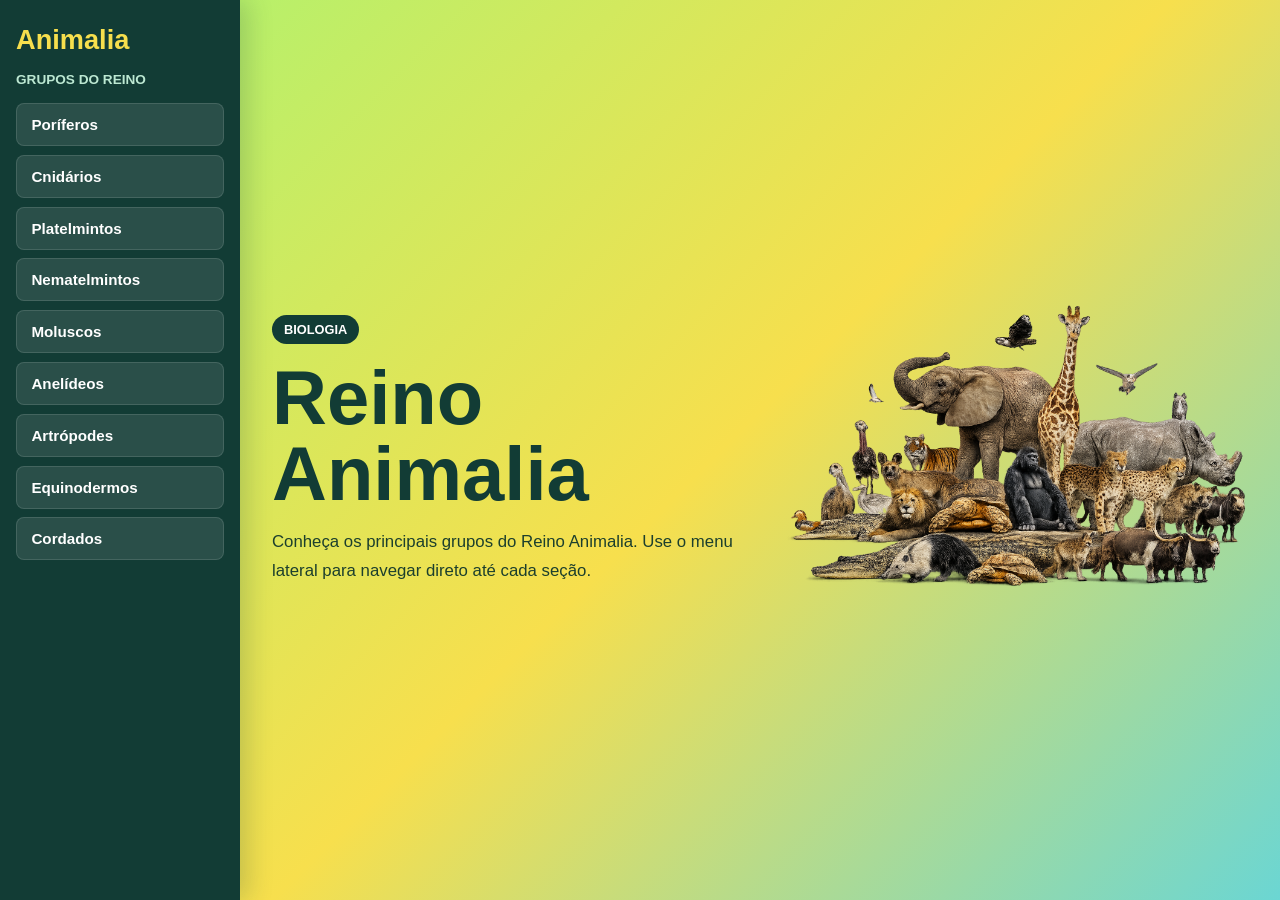
<file: index.html>
<!DOCTYPE html>
<html lang="pt-BR">
<head>
    <meta charset="UTF-8">
    <meta name="viewport" content="width=device-width, initial-scale=1.0">
    <title>Reino Animalia</title>
    <link rel="stylesheet" href="./style.css" />
</head> <!-- parte de configuração do nosso site -->
  
<body>  <!-- parte que a gente quer que apareça no nosso site -->

        <!-- ASIDE: Define um conteúdo lateral (barra lateral). É usado aqui para o menu fixo. -->

    <aside class="side-menu" aria-label="Menu dos grupos do Reino Animalia">
        <h2>Animalia</h2>
                <!-- SPAN: Uma "caixa" genérica para pequenos textos. Usado aqui para o subtítulo do menu. -->
        <span>Grupos do reino</span>

        <nav>
            <a href="poriferos.html">Poríferos</a>
            <a href="cnidarios.html">Cnidários</a>
            <a href="platelmintos.html">Platelmintos</a>
            <a href="nematelmintos.html">Nematelmintos</a>
            <a href="moluscos.html">Moluscos</a>
            <a href="anelideos.html">Anelídeos</a>
            <a href="artropodes.html">Artrópodes</a>
            <a href="equinodermos.html">Equinodermos</a>
            <a href="cordados.html">Cordados</a>
        </nav>
    </aside>
    <!-- MAIN: Indica o conteúdo PRINCIPAL e único da página. Só deve existir um por página. -->
    <main class="page-content">
                <!-- SECTION: Divide a página em partes temáticas (como capítulos de um livro). -->
                         <!-- ID: Um "RG" ou nome único. Serve para linkar o menu ou estilizar essa parte específica. -->
        <section class="banner" id="inicio">
            <div class="content">
                <div class="left">
                    <span class="eyebrow">Biologia</span>
                    <h1>Reino Animalia</h1>
                    <p>
                        Conheça os principais grupos do Reino Animalia. Use o menu lateral
                        para navegar direto até cada seção.
                    </p>
                </div>

                <div class="right">
                    <img src="reino.animal-sem-fundo.png" alt="Ilustração do Reino Animalia" />
                </div>
            </div>
        </section>
    </main>


    <!-- <script>    
            alert("Bom dia!");
        </script> -->

        <script type="text/javascript" src="./script.js"></script>
</body>
</html>
</file>
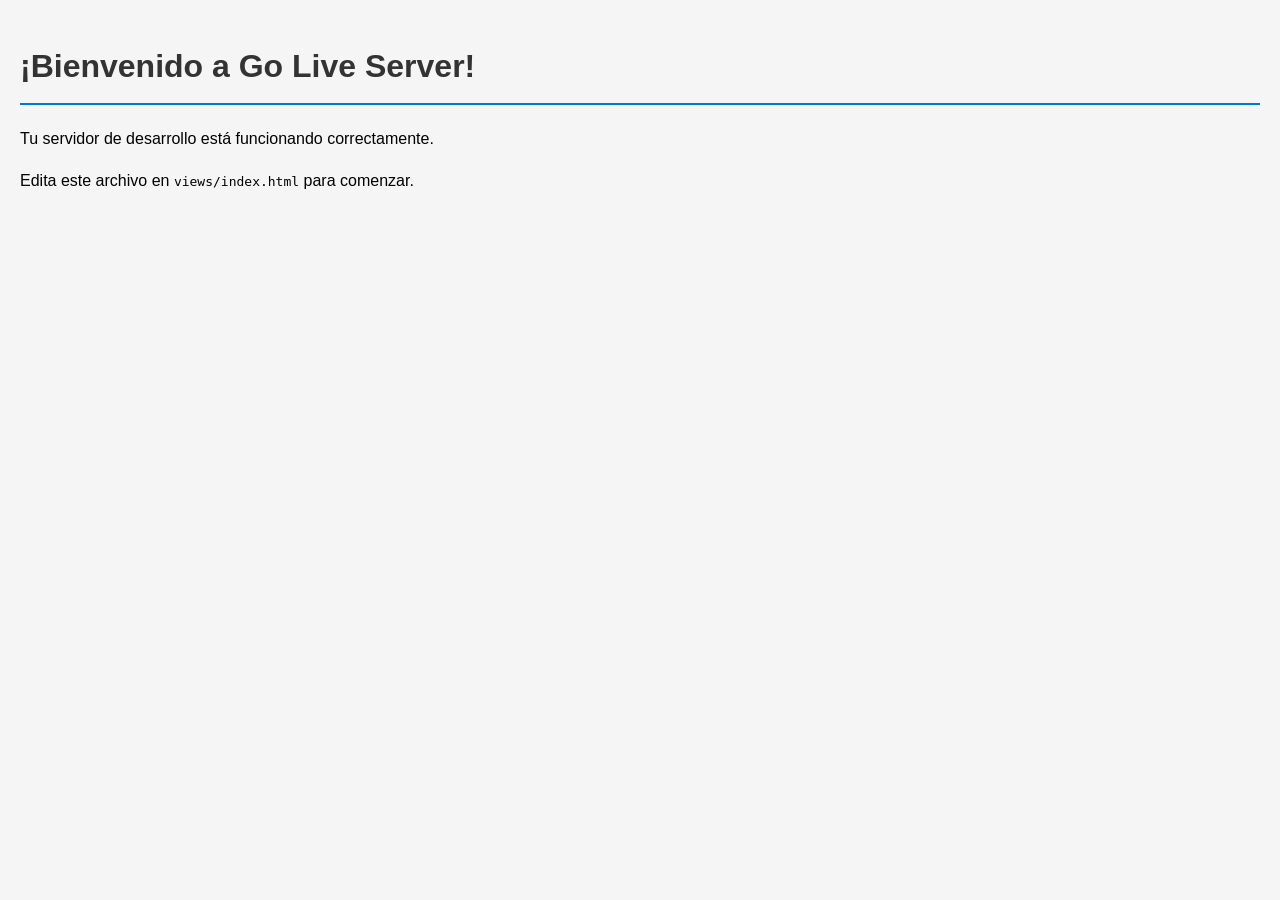
<file: views/index.html>
<!DOCTYPE html>
    <html lang="es">
    <head>
        <meta charset="UTF-8">
        <meta name="viewport" content="width=device-width, initial-scale=1.0">
        <title>Go Live Server - Proyecto</title>
        <link rel="stylesheet" href="/style/styles.css">
    </head>
    <body>
        <h1>¡Bienvenido a Go Live Server!</h1>
        <p>Tu servidor de desarrollo está funcionando correctamente.</p>
        <p>Edita este archivo en <code>views/index.html</code> para comenzar.</p>
        
    </body>
    </html>
</file>
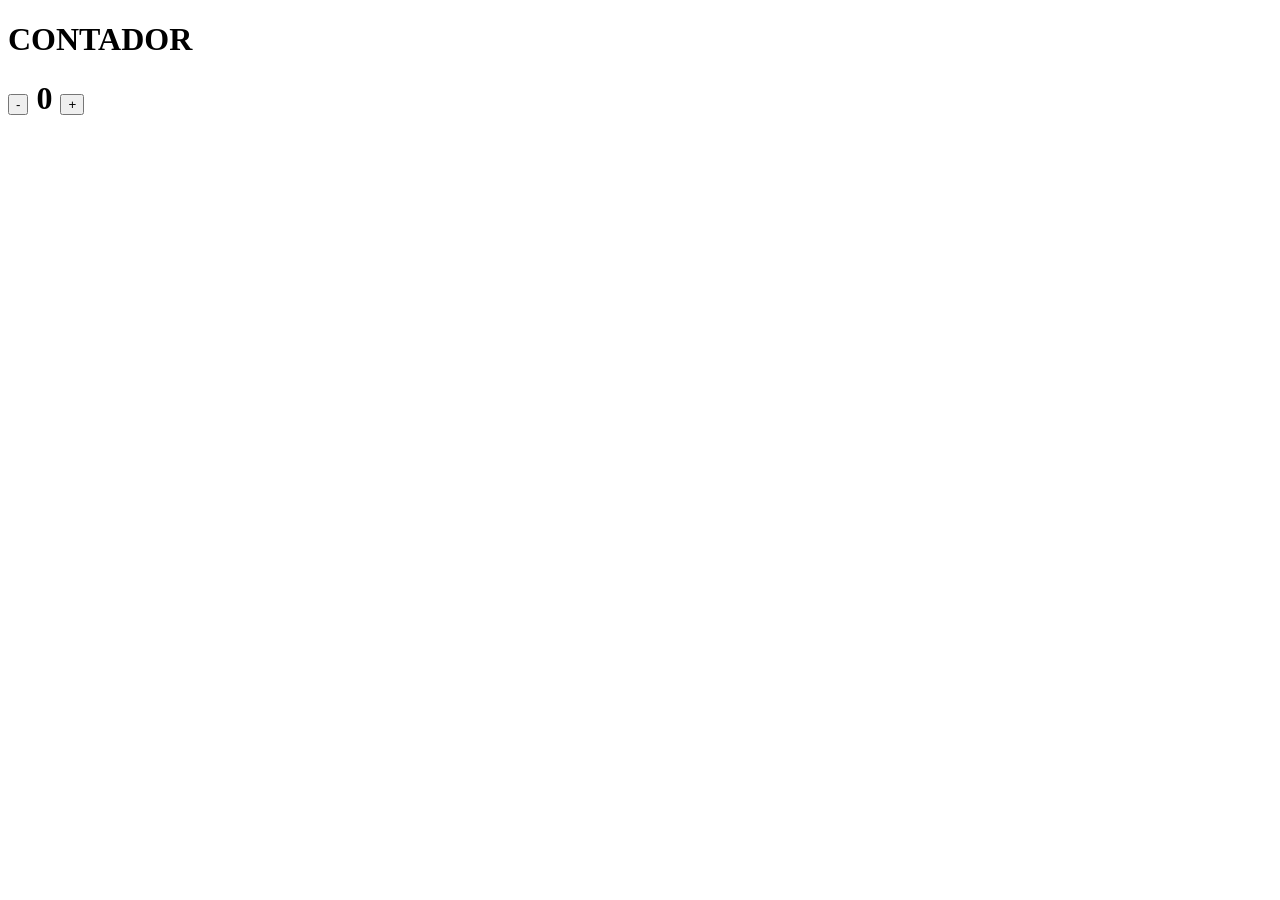
<file: contador.html>
<!DOCTYPE html>
<html lang="en">
<head>
    <meta charset="UTF-8">
    <meta name="viewport" content="width=device-width, initial-scale=1.0">
    <title>Contador</title>
</head>
<body>

    <h1>CONTADOR</h1>

    <h1>
        <button class="decrement" onclick="decrementar()">-</button>
        <span class="counter">0</span>
        <button class="increment">+</button>
        </h1>

        <script type ="text/javascript" src="script.js"></script>
</body>
</html>
</file>
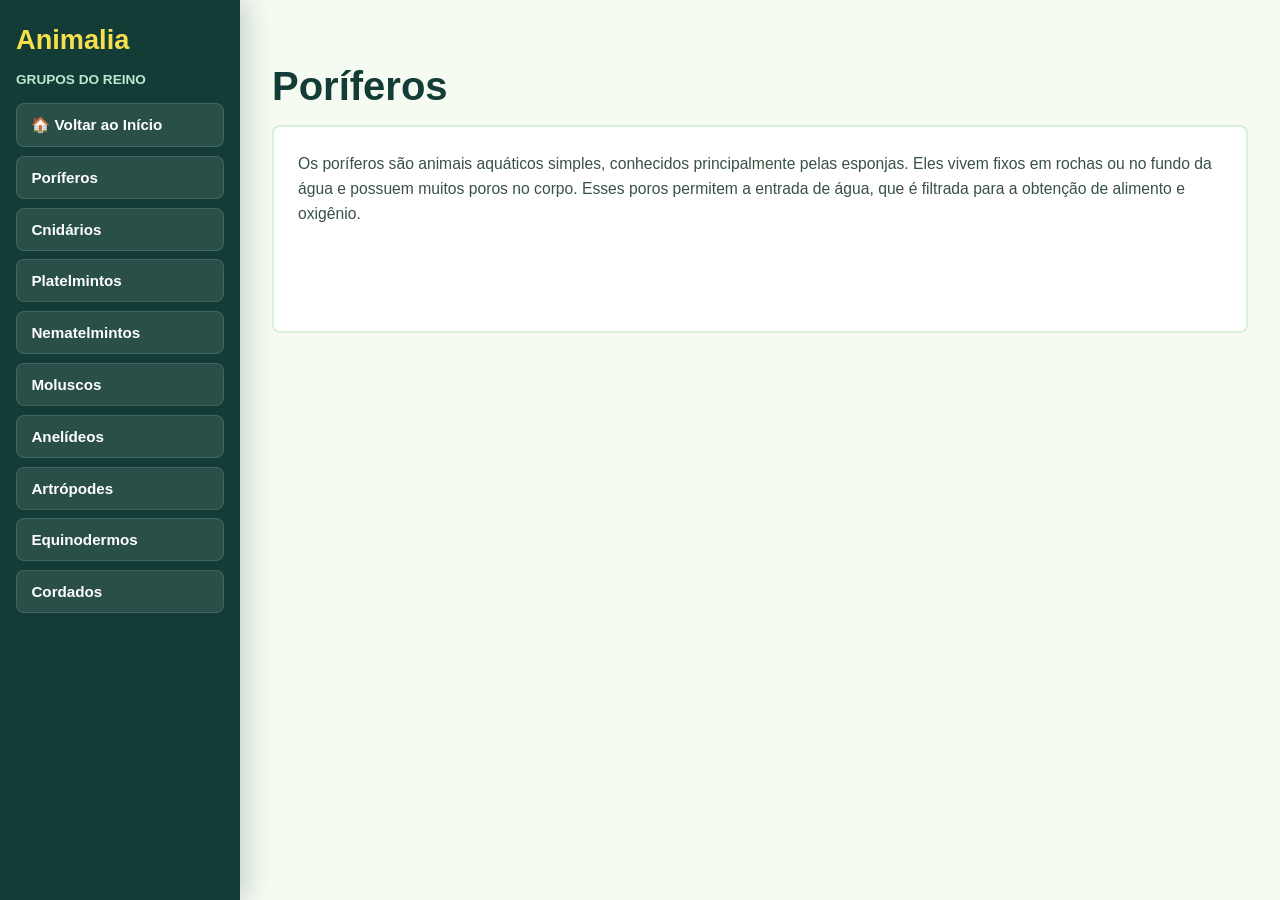
<file: poriferos.html>
<!DOCTYPE html>
<html lang="pt-BR">
<head>
    <meta charset="UTF-8">
    <meta name="viewport" content="width=device-width, initial-scale=1.0">
    <title>Poríferos</title>
    <link rel="stylesheet" href="./style.css" />
</head>
<body>
    <aside class="side-menu" aria-label="Menu dos grupos do Reino Animalia">
        <h2>Animalia</h2>
        <span>Grupos do reino</span>

        <nav>
            <a href="index.html">🏠 Voltar ao Início</a>
            <a href="poriferos.html">Poríferos</a>
            <a href="cnidarios.html">Cnidários</a>
            <a href="platelmintos.html">Platelmintos</a>
            <a href="nematelmintos.html">Nematelmintos</a>
            <a href="moluscos.html">Moluscos</a>
            <a href="anelideos.html">Anelídeos</a>
            <a href="artropodes.html">Artrópodes</a>
            <a href="equinodermos.html">Equinodermos</a>
            <a href="cordados.html">Cordados</a>
        </nav>
    </aside>

    <main class="page-content pagina">
        <h1>Poríferos</h1>

        <div class="animal">
            <p>
                Os poríferos são animais aquáticos simples, conhecidos principalmente pelas
                esponjas. Eles vivem fixos em rochas ou no fundo da água e possuem muitos
                poros no corpo. Esses poros permitem a entrada de água, que é filtrada para
                a obtenção de alimento e oxigênio.
            </p>
        </div>
    </main>
</body>
</html>
</file>
<file: style.css>
* {
    box-sizing: border-box;
    padding: 0;
    margin: 0;
}

html {
    scroll-behavior: smooth;
}

body {
    background-color: #f6fbf2;
    color: #163322;
    font-family: Arial, Helvetica, sans-serif;
    overflow-x: hidden;
}

/* @MEDIA SCREEN AND: Define regras de "Responsividade". 
   Diz ao navegador: "Se a tela for menor que X pixels, mude o visual para este aqui". */

@media screen and (max-width: 1080px) {
    html {
        font-size: 93.75%;
    }
}

@media screen and (max-width: 720px) {
    html {
        font-size: 87.5%;
    }
}

a {
    color: inherit;
    text-decoration: none;
}

h1, h2, h3, h4, h5, h6 {
    font-weight: 700;
}

/* SIDE-MENU: É o nome (classe) que você deu para a caixa do menu lateral. 
   Tudo aqui dentro controla a cor verde, a largura e a posição fixa do menu. */

.side-menu {
    width: 15rem;
    height: 100vh;
    padding: 1.5rem 1rem;
    background-color: #123c35;
    color: #ffffff;
    position: fixed;
    top: 0;
    left: 0;
    z-index: 10;
    display: flex;
    flex-direction: column;
    gap: 1rem;
    box-shadow: 0.5rem 0 1.5rem rgba(18, 60, 53, 0.2);
}

.side-menu h2 {
    color: #f7df4d;
    font-size: 1.7rem;
}

.side-menu span {
    color: #bce8d2;
    font-size: 0.85rem;
    font-weight: 700;
    text-transform: uppercase;
}

.side-menu nav {
    display: flex;
    flex-direction: column;
    gap: 0.55rem;
    overflow-y: auto;
}

.side-menu a {
    width: 100%;
    padding: 0.75rem 0.9rem;
    background-color: rgba(255, 255, 255, 0.1);
    border: 1px solid rgba(255, 255, 255, 0.12);
    border-radius: 0.5rem;
    color: #ffffff;
    font-size: 0.95rem;
    font-weight: 700;
    transition: 0.2s ease;
}

.side-menu a:hover {
    background-color: #f7df4d;
    color: #123c35;
    transform: translateX(0.25rem);
}

/* PAGE-CONTENT: Nome da classe para o conteúdo principal. 
   O "margin-left: 15rem" serve para empurrar o texto para a direita, 
   evitando que ele fique escondido embaixo do menu lateral. */

.page-content {
    margin-left: 15rem;
}

.banner {
    min-height: 100vh;
    width: 100%;
    padding: 4rem 2rem;
    background: linear-gradient(135deg, #b8f06a 0%, #f7df4d 48%, #6bd6d3 100%);
    position: relative;
    display: flex;
    align-items: center;
    justify-content: center;
}

.banner img {
    width: min(30rem, 100%);
    display: block;
}

.banner .content {
    width: 100%;
    max-width: 62rem;
    gap: 3rem;
    display: flex;
    align-items: center;
    justify-content: space-between;
}

.banner .content .left {
    width: 100%;
    max-width: 34rem;
    display: flex;
    flex-direction: column;
    gap: 1rem;
}

.banner .content .right {
    width: 100%;
    max-width: 30rem;
}

/* EYEBROW: Nome da classe para aquele pequeno rótulo "BIOLOGIA" acima do título. 
   O código aqui deixa ele com bordas arredondadas e fundo escuro. */
   
.eyebrow {
    width: fit-content;
    padding: 0.45rem 0.75rem;
    background-color: #123c35;
    border-radius: 999px;
    color: #ffffff;
    font-size: 0.8rem;
    font-weight: 800;
    text-transform: uppercase;
}

.banner h1 {
    color: #123c35;
    font-size: clamp(2.4rem, 6vw, 4.75rem);
    line-height: 1;
}

.banner p {
    color: #1c3f2d;
    font-size: 1.05rem;
    line-height: 1.7;
}

.animais {
    padding: 4rem 2rem;
    display: grid;
    grid-template-columns: repeat(3, minmax(0, 1fr));
    gap: 1rem;
}

.animal {
    min-height: 13rem;
    padding: 1.5rem;
    scroll-margin-top: 1.5rem;
    background-color: #ffffff;
    border: 2px solid #d9efd9;
    border-radius: 0.5rem;
}

.animal h2 {
    margin-bottom: 0.75rem;
    color: #123c35;
    font-size: 1.35rem;
}

.animal p {
    color: #385244;
    font-size: 0.98rem;
    line-height: 1.6;
}

.pagina {
    min-height: 100vh;
    padding: 4rem 2rem;
    background-color: #f6fbf2;
}

.pagina h1 {
    margin-bottom: 1rem;
    color: #123c35;
    font-size: 2.5rem;
}

@media screen and (max-width: 980px) {
    .side-menu {
        width: 100%;
        height: auto;
        padding: 0.85rem 1rem;
        right: 0;
        flex-direction: row;
        align-items: center;
        gap: 1rem;
    }

    .side-menu h2 {
        font-size: 1.2rem;
        white-space: nowrap;
    }

    .side-menu span {
        display: none;
    }

    .side-menu nav {
        flex: 1;
        flex-direction: row;
        gap: 0.5rem;
        overflow-x: auto;
    }

    .side-menu a {
        width: auto;
        min-width: max-content;
        padding: 0.6rem 0.8rem;
        font-size: 0.85rem;
    }

    .side-menu a:hover {
        transform: translateY(-0.1rem);
    }

    .page-content {
        margin-left: 0;
        padding-top: 4.8rem;
    }

    .banner {
        min-height: calc(100vh - 4.8rem);
    }

    .banner .content {
        flex-direction: column;
        text-align: center;
    }

    .banner .content .left {
        align-items: center;
    }

    .animais {
        grid-template-columns: repeat(2, minmax(0, 1fr));
    }

    .animal {
        scroll-margin-top: 6rem;
    }

    .pagina {
        padding: 2rem;
    }
}

@media screen and (max-width: 620px) {
    .side-menu {
        align-items: flex-start;
        flex-direction: column;
    }

    .page-content {
        padding-top: 7.5rem;
    }

    .banner {
        min-height: calc(100vh - 7.5rem);
        padding: 2rem 1rem;
    }

    .banner h1 {
        font-size: 2.7rem;
    }

    .animais {
        padding: 2rem 1rem;
        grid-template-columns: 1fr;
    }

    .animal {
        scroll-margin-top: 9rem;
    }

    .pagina {
        padding: 1rem;
    }
}
</file>
<file: style/styles.css>
/* Estilos básicos - Go Live Server */
body {
    font-family: 'Segoe UI', Tahoma, Geneva, Verdana, sans-serif;
    margin: 0;
    padding: 20px;
    line-height: 1.6;
    background-color: #f5f5f5;
}

h1 {
    color: #333;
    border-bottom: 2px solid #007acc;
    padding-bottom: 10px;
}
</file>
